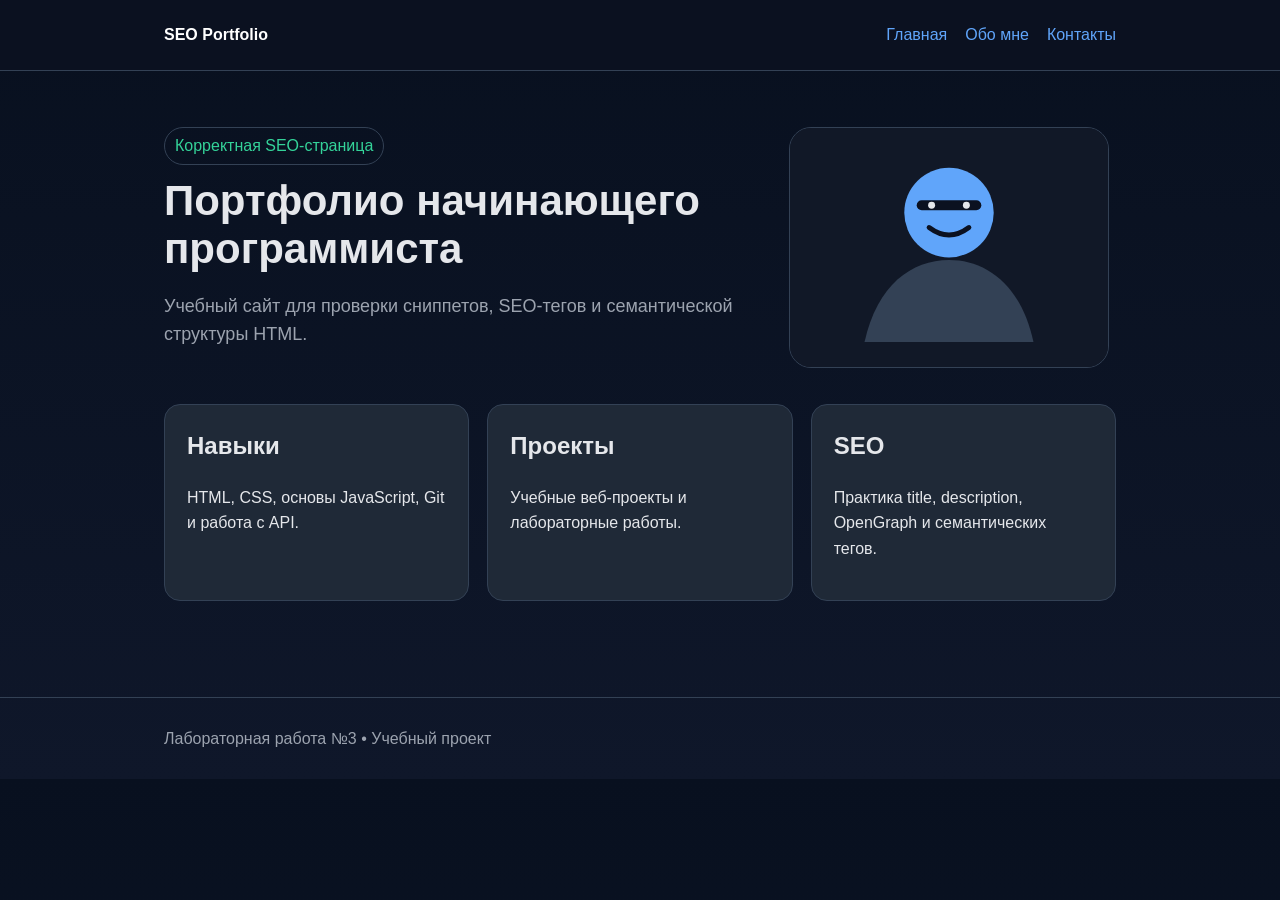
<file: index.html>
<!doctype html>
<html lang="ru">
<head>
  <meta charset="utf-8">
  <meta name="viewport" content="width=device-width, initial-scale=1">
  <title>Портфолио программиста — учебный проект</title>
  <meta name="description" content="Учебное портфолио программиста: навыки, проекты и контакты. Пример корректного SEO-оформления и семантической HTML-разметки.">
  <meta property="og:title" content="Портфолио программиста — учебный проект">
  <meta property="og:description" content="Учебное портфолио с корректными SEO-тегами и семантической разметкой.">
  <meta property="og:image" content="https://evernightbeloved.github.io/lab3-seo/profile.svg">
  <meta property="og:type" content="website">
  <meta property="og:url" content="https://evernightbeloved.github.io/lab3-seo/">
  <link rel="stylesheet" href="styles.css">
</head>
<body>
<header>
  <div class="wrap"><nav>
<a class="brand" href="index.html">SEO Portfolio</a>
<div class="links">
  <a href="index.html">Главная</a>
  <a href="about.html">Обо мне</a>
  <a href="contacts.html">Контакты</a>
</div>
</nav></div>
</header>
<main>
  <div class="wrap">
    <section class="hero">
      <div>
        <span class="badge">Корректная SEO-страница</span>
        <h1>Портфолио начинающего программиста</h1>
        <p>Учебный сайт для проверки сниппетов, SEO-тегов и семантической структуры HTML.</p>
      </div>
      <img class="profile" src="profile.svg" alt="Иллюстрация профиля начинающего программиста">
    </section>
    <section class="grid" aria-label="Основные разделы">
      <article class="card"><h2>Навыки</h2><p>HTML, CSS, основы JavaScript, Git и работа с API.</p></article>
      <article class="card"><h2>Проекты</h2><p>Учебные веб-проекты и лабораторные работы.</p></article>
      <article class="card"><h2>SEO</h2><p>Практика title, description, OpenGraph и семантических тегов.</p></article>
    </section>
  </div>
</main>
<footer><div class="wrap">Лабораторная работа №3 • Учебный проект</div></footer>
</body>
</html>
</file>
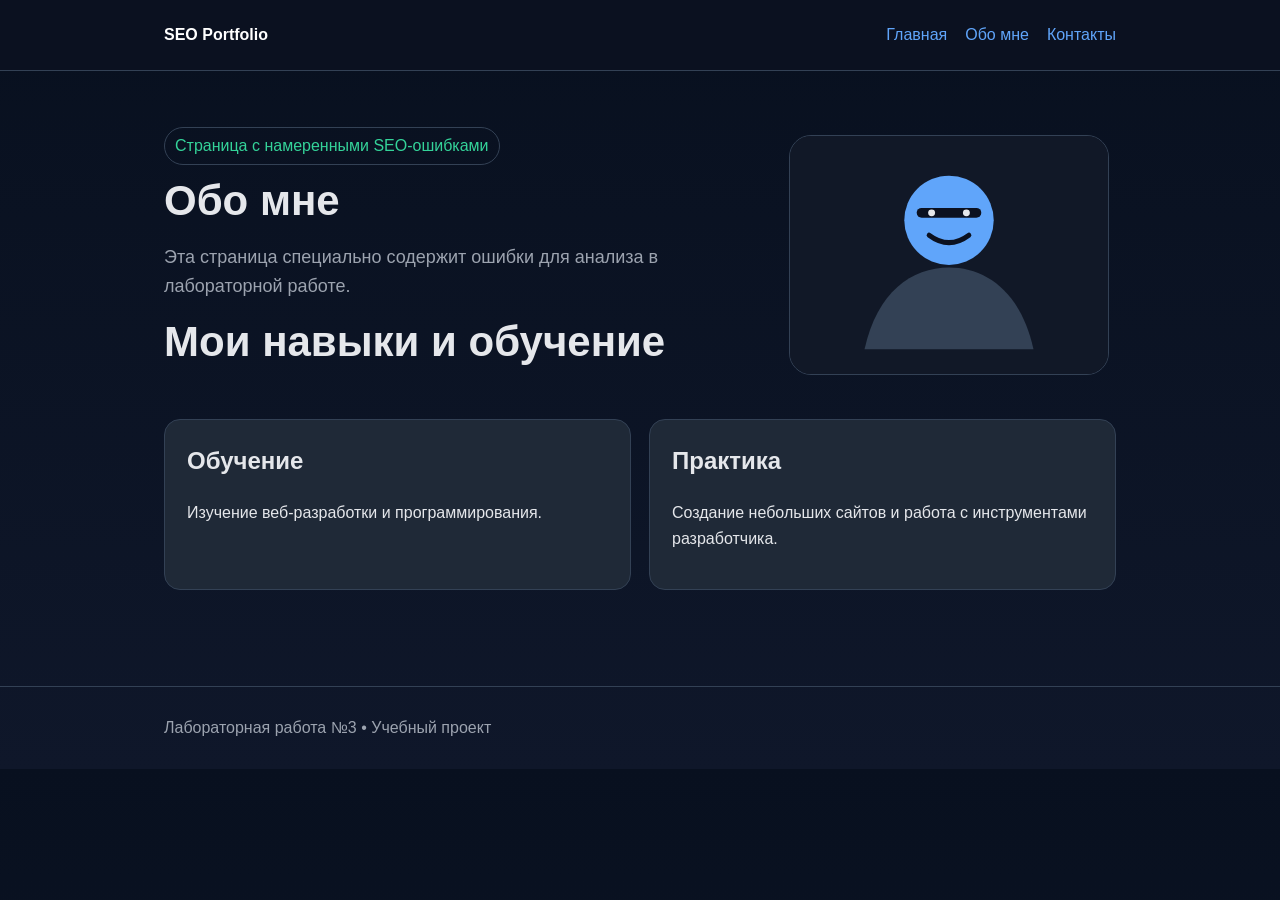
<file: about.html>
<!doctype html>
<html lang="ru">
<head>
  <meta charset="utf-8">
  <meta name="viewport" content="width=device-width, initial-scale=1">
  <title>Обо мне — Портфолио программиста</title>
  <meta name="description" content="Информация о навыках, обучении и интересах начинающего программиста.">
  <link rel="stylesheet" href="styles.css">
</head>
<body>
<header>
  <div class="wrap"><nav>
<a class="brand" href="index.html">SEO Portfolio</a>
<div class="links">
  <a href="index.html">Главная</a>
  <a href="about.html">Обо мне</a>
  <a href="contacts.html">Контакты</a>
</div>
</nav></div>
</header>
<main>
  <div class="wrap">
    <section class="hero">
      <div>
        <span class="badge">Страница с намеренными SEO-ошибками</span>
        <h1>Обо мне</h1>
        <p>Эта страница специально содержит ошибки для анализа в лабораторной работе.</p>
        <h1>Мои навыки и обучение</h1>
      </div>
      <img class="profile" src="profile.svg" alt="">
    </section>
    <section class="grid">
      <article class="card"><h2>Обучение</h2><p>Изучение веб-разработки и программирования.</p></article>
      <article class="card"><h2>Практика</h2><p>Создание небольших сайтов и работа с инструментами разработчика.</p></article>
    </section>
  </div>
</main>
<footer><div class="wrap">Лабораторная работа №3 • Учебный проект</div></footer>
</body>
</html>
</file>
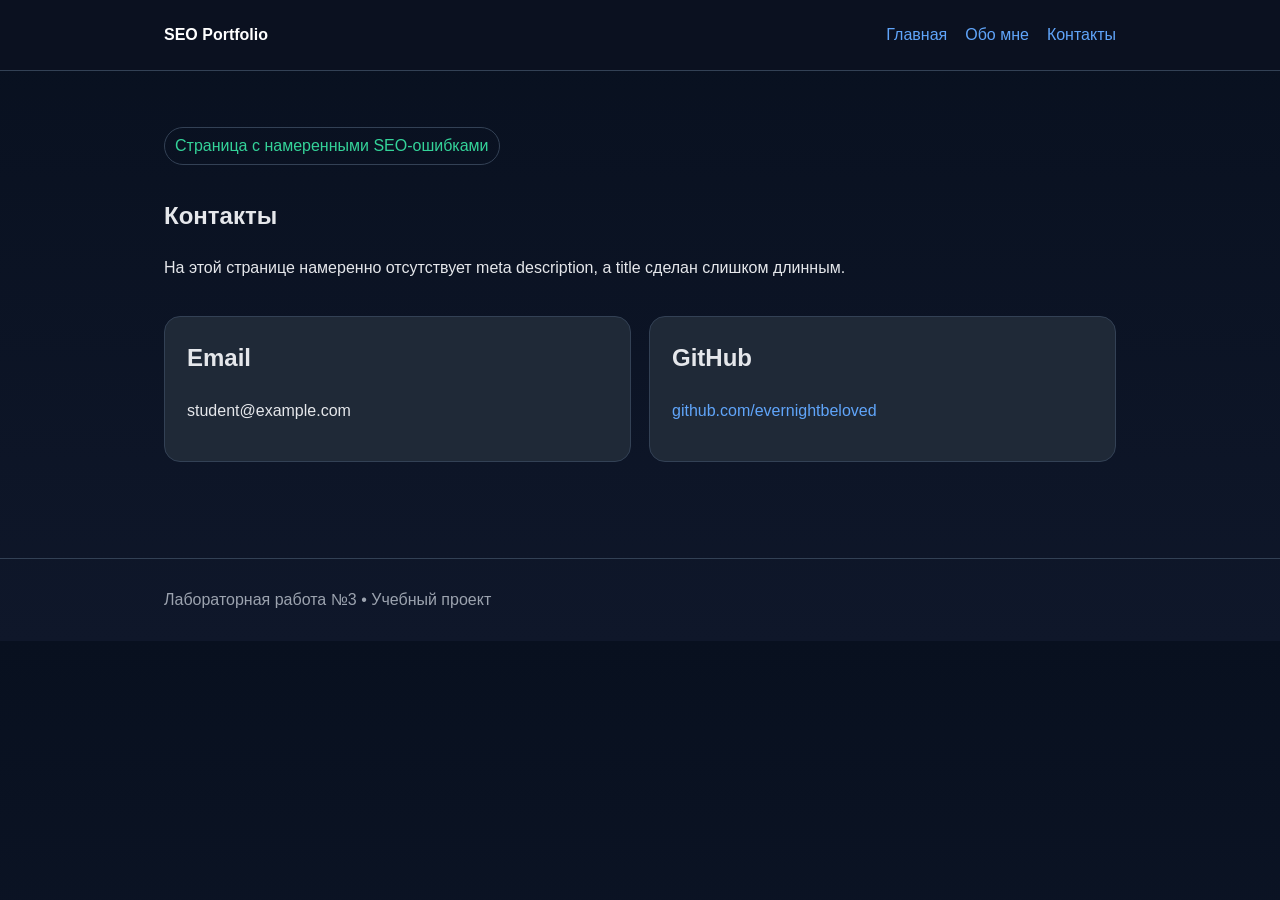
<file: contacts.html>
<!doctype html>
<html lang="ru">
<head>
  <meta charset="utf-8">
  <meta name="viewport" content="width=device-width, initial-scale=1">
  <title>Контакты и способы связи с начинающим программистом — электронная почта, GitHub, учебные проекты и дополнительная информация</title>
  <link rel="stylesheet" href="styles.css">
</head>
<body>
<header>
  <div class="wrap"><nav>
<a class="brand" href="index.html">SEO Portfolio</a>
<div class="links">
  <a href="index.html">Главная</a>
  <a href="about.html">Обо мне</a>
  <a href="contacts.html">Контакты</a>
</div>
</nav></div>
</header>
<main>
  <div class="wrap">
    <section>
      <span class="badge">Страница с намеренными SEO-ошибками</span>
      <h1>Контакты</h1>
      <p>На этой странице намеренно отсутствует meta description, а title сделан слишком длинным.</p>
    </section>
    <section class="grid">
      <article class="card"><h2>Email</h2><p>student@example.com</p></article>
      <article class="card"><h2>GitHub</h2><p><a href="https://github.com/evernightbeloved">github.com/evernightbeloved</a></p></article>
    </section>
  </div>
</main>
<footer><div class="wrap">Лабораторная работа №3 • Учебный проект</div></footer>
</body>
</html>
</file>
<file: styles.css>
:root{
  --bg:#0b1120;
  --panel:#172033;
  --card:#1f2937;
  --text:#e5e7eb;
  --muted:#9ca3af;
  --accent:#60a5fa;
  --line:#334155;
}
*{box-sizing:border-box}
body{
  margin:0;
  font-family:Arial,Helvetica,sans-serif;
  background:linear-gradient(180deg,#08101f,#0f172a);
  color:var(--text);
  line-height:1.6;
}
a{color:var(--accent);text-decoration:none}
a:hover{text-decoration:underline}
.wrap{max-width:1000px;margin:0 auto;padding:0 24px}
header{border-bottom:1px solid var(--line);background:#0b1120}
nav{min-height:70px;display:flex;align-items:center;justify-content:space-between;gap:20px}
nav .links{display:flex;gap:18px;flex-wrap:wrap}
.brand{font-weight:700;color:#fff}
main{padding:56px 0}
.hero{display:grid;grid-template-columns:1.4fr .8fr;gap:34px;align-items:center}
.hero h1{font-size:42px;line-height:1.15;margin:0 0 16px}
.hero p{color:var(--muted);font-size:18px}
.profile{
  width:100%;max-width:320px;margin:auto;display:block;
  border-radius:22px;border:1px solid var(--line);background:#111827
}
.grid{display:grid;grid-template-columns:repeat(auto-fit,minmax(220px,1fr));gap:18px;margin-top:36px}
.card{padding:22px;border-radius:16px;border:1px solid var(--line);background:var(--card)}
.card h2{margin-top:0}
.badge{display:inline-block;border:1px solid var(--line);border-radius:999px;padding:5px 10px;color:#34d399;margin-bottom:12px}
footer{border-top:1px solid var(--line);padding:28px 0;color:var(--muted);margin-top:40px}
@media(max-width:700px){
  .hero{grid-template-columns:1fr}
  .hero h1{font-size:34px}
  nav{align-items:flex-start;flex-direction:column;padding:15px 0}
}
</file>
